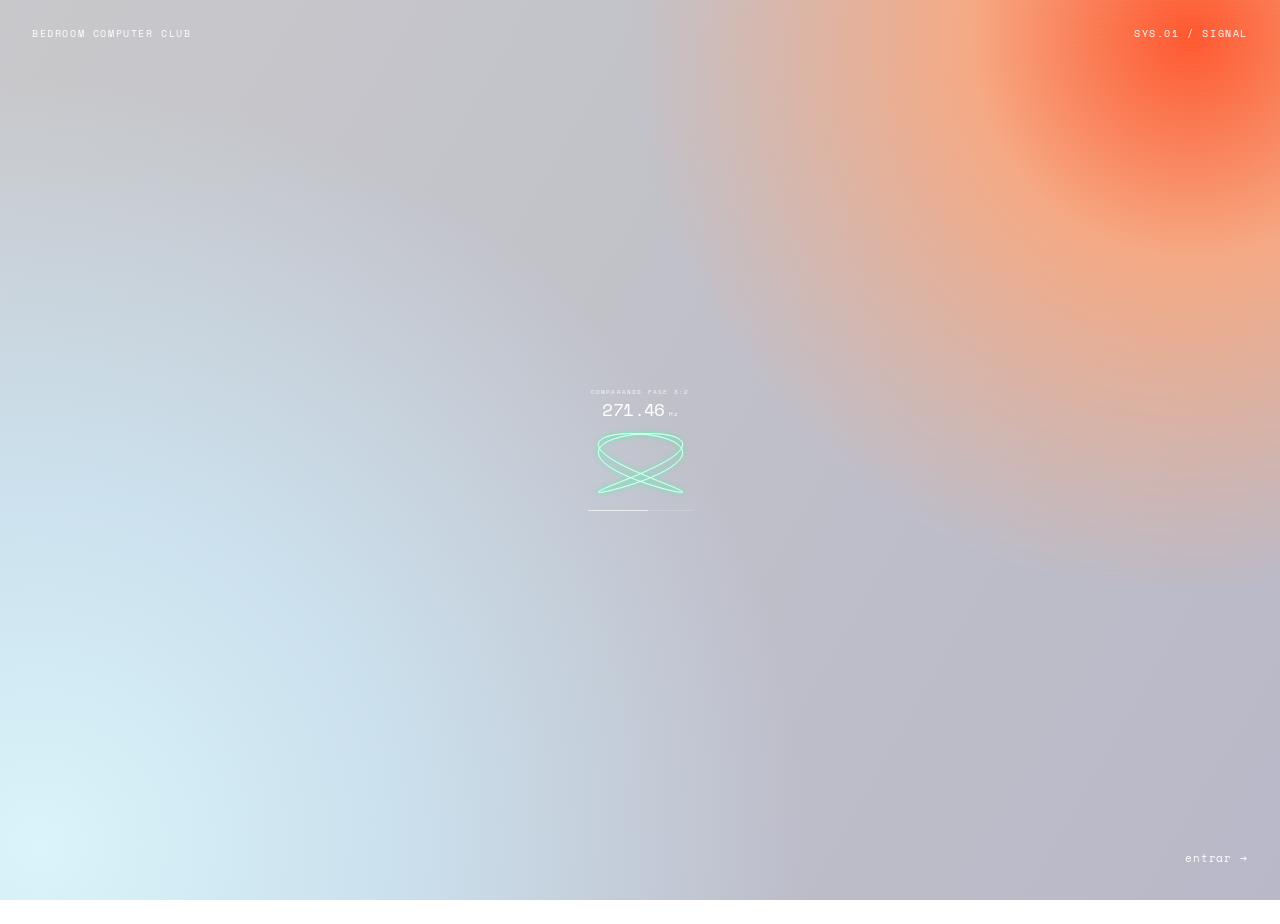
<file: index.html>
<!DOCTYPE html>
<html lang="es">
<head>
  <meta charset="UTF-8">
  <meta name="viewport" content="width=device-width, initial-scale=1, viewport-fit=cover">
  <meta name="theme-color" content="#c8c7cc">
  <title>Simulacroon</title>
  <link rel="preconnect" href="https://fonts.googleapis.com">
  <link rel="preconnect" href="https://fonts.gstatic.com" crossorigin>
  <link href="https://fonts.googleapis.com/css2?family=Space+Mono:wght@400;700&display=swap" rel="stylesheet">
  <link rel="stylesheet" href="style.css">
</head>

<body class="home is-intro">
  <div class="intro" id="intro" aria-label="Inicializando Bedroom Computer Club">
    <div class="intro-corners" aria-hidden="true">
      <span>BEDROOM COMPUTER CLUB</span>
      <span>SYS.01 / SIGNAL</span>
    </div>

    <div class="intro-core">
      <p class="intro-status" id="introStatus">midiendo frecuencias</p>
      <div class="voltage-readout">
        <span id="voltageValue">0.00</span><small> Hz</small>
      </div>
      <svg class="intro-wave" viewBox="0 0 360 260" role="img" aria-label="Curva luminosa de Lissajous en calibración">
        <path id="voltageWave" d="M180 130"></path>
      </svg>
      <div class="intro-progress" aria-hidden="true"><span id="introProgress"></span></div>
    </div>

    <button class="intro-skip" id="introSkip" type="button">entrar →</button>
  </div>

  <main class="site-shell" id="siteContent">
    <nav class="ascii-nav" aria-label="Navegación principal">
      <a href="index.html" class="nav-box" aria-current="page">home</a>
      <a href="game.html" class="nav-box">game</a>
      <a href="video.html" class="nav-box">video</a>
      <a href="elearning.html" class="nav-box">E-learning</a>
      <a href="sound.html" class="nav-box">Sound</a>
      <a href="smlcrn.html" class="logo-link">
        <img src="img/logo.png" alt="smlcrn">
      </a>
    </nav>

    <header class="mobile-signal-header" aria-label="Estado de señal">
      <span>SIGNAL 01</span>
      <span>440 Hz</span>
      <span id="mobileSignalStatus">ONLINE</span>
    </header>

    <div class="desktop-orbit-data" aria-hidden="true">
      SIGNAL 01&nbsp;&nbsp;·&nbsp;&nbsp;440 Hz
    </div>

    <button class="mobile-menu-trigger" id="mobileMenuTrigger" type="button" aria-expanded="false" aria-controls="pagesMenu">
      MENU +
    </button>

    <div class="background-elements" aria-hidden="true">
      <img src="img/lanza1.png" class="bg-float f1" alt="">
      <img src="img/lanza2.png" class="bg-float f2" alt="">
      <img src="img/lanza3.png" class="bg-float f3" alt="">
      <img src="img/lanza4.png" class="bg-float f4" alt="">
      <img src="img/onda.png" class="bg-wave" alt="">
    </div>

    <audio id="sound" src="soni/montefuji.mp3" loop preload="auto"></audio>

    <div class="mobile-touch-indicator" aria-hidden="true">
      <span>scroll / silencio</span>
    </div>

    <div class="panels" aria-live="polite">
      <section class="panel hidden">
        <div class="panel-wrap">
          <img src="img/2.png" alt="Abre la puerta — este podría ser el lugar">
          <div class="text-top">abre la puerta</div>
          <div class="text-bottom">este podría ser el lugar</div>
          <div class="panel-instruction">scroll para abrir · clic para silencio</div>
        </div>
      </section>

      <section class="panel hidden"><div class="panel-wrap"><img src="img/2.png" alt="Imagen 2"><div class="panel-instruction">scroll para abrir · clic para silencio</div></div></section>
      <section class="panel hidden"><div class="panel-wrap"><img src="img/3.png" alt="Imagen 3"><div class="panel-instruction">scroll para abrir · clic para silencio</div></div></section>
      <section class="panel hidden"><div class="panel-wrap"><img src="img/4.png" alt="Imagen 4"><div class="panel-instruction">scroll para abrir · clic para silencio</div></div></section>
      <section class="panel hidden"><div class="panel-wrap"><img src="img/5.png" alt="Imagen 5"><div class="panel-instruction">scroll para abrir · clic para silencio</div></div></section>
      <section class="panel hidden"><div class="panel-wrap"><img src="img/6.png" alt="Imagen 6"><div class="panel-instruction">scroll para abrir · clic para silencio</div></div></section>
      <section class="panel hidden"><div class="panel-wrap"><img src="img/7.png" alt="Imagen 7"><div class="panel-instruction">scroll para abrir · clic para silencio</div></div></section>
      <section class="panel hidden"><div class="panel-wrap"><img src="img/8.png" alt="Imagen 8"><div class="panel-instruction">scroll para abrir · clic para silencio</div></div></section>
      <section class="panel hidden"><div class="panel-wrap"><img src="img/9.png" alt="Imagen 9"><div class="panel-instruction">scroll para abrir · clic para silencio</div></div></section>
      <section class="panel hidden"><div class="panel-wrap"><img src="img/1.png" alt="Imagen 1"><div class="panel-instruction">scroll para abrir · clic para silencio</div></div></section>
    </div>

    <button class="pages-trigger" id="pagesTrigger" type="button" aria-expanded="false" aria-controls="pagesMenu">otras páginas +</button>
    <div class="pages-menu" id="pagesMenu" aria-hidden="true">
      <button class="pages-close" id="pagesClose" type="button" aria-label="Cerrar listado">cerrar ×</button>
      <p>[ DIRECTORIO / BCC ]</p>
      <a href="game.html"><span>01</span> game</a>
      <a href="video.html"><span>02</span> video</a>
      <a href="elearning.html"><span>03</span> E-learning</a>
      <a href="sound.html"><span>04</span> Sound</a>
      <a href="smlcrn.html"><span>05</span> simulacroon</a>
      <a href="mailto:lauraparui@gmail.com"><span>06</span> enviar mensaje</a>
    </div>

    <a href="mailto:lauraparui@gmail.com" class="contact-link">&gt;&gt; enviar mensaje</a>
    <div id="cursor" aria-hidden="true">
      <span id="cursorLabel">scroll para abrir<br>clic para silencio</span>
    </div>
  </main>

  <script src="simu.js"></script>
</body>
</html>
</file>
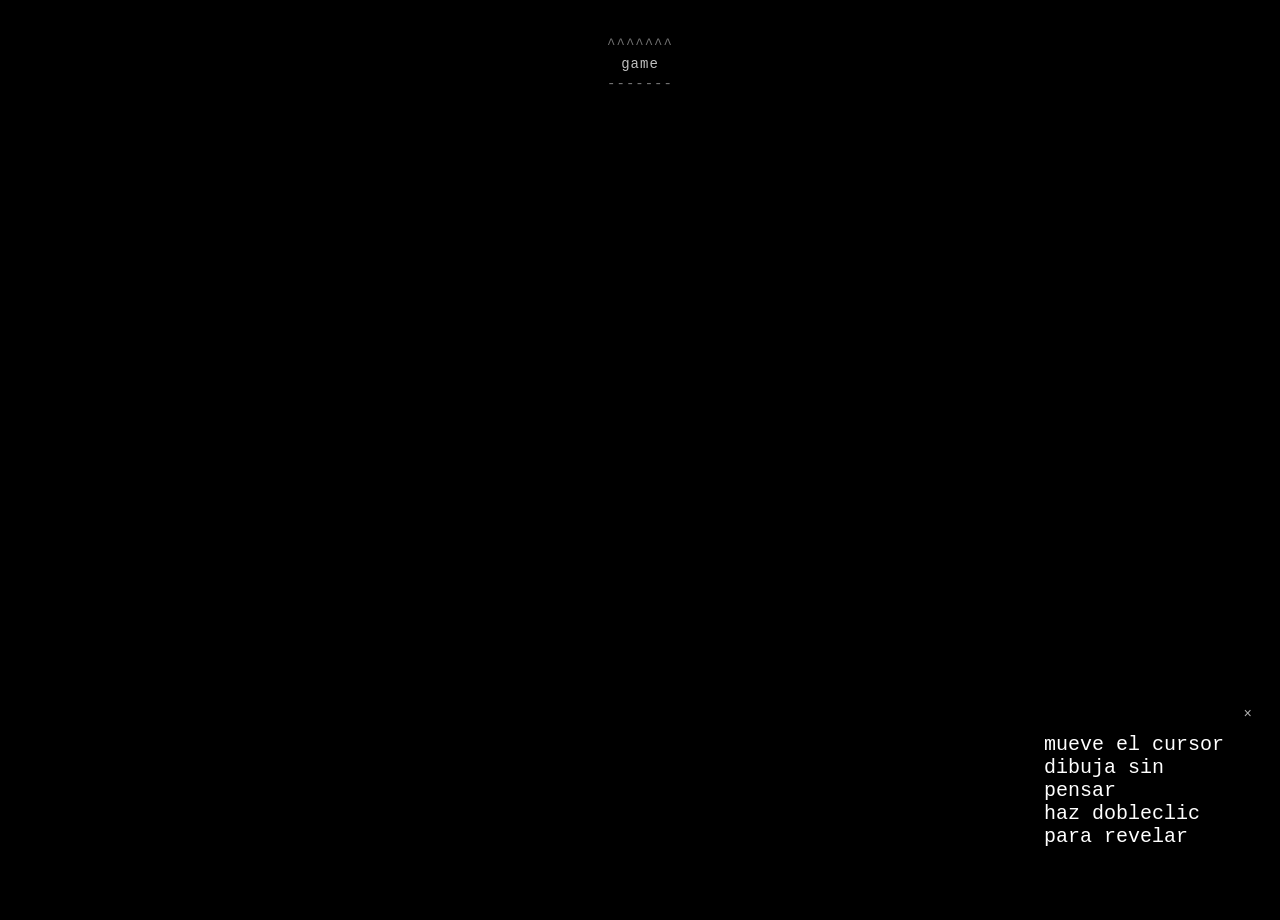
<file: game.html>
<!DOCTYPE html>
<html lang="es">
<head>
<meta charset="UTF-8">
<title>Hyper Draw Reveal</title>
<link rel="stylesheet" href="game.css">
</head>
<body>


<nav class="ascii-nav">
    
    <a href="index.html" class="nav-box">home</a>
    <a href="game.html" class="nav-box">game</a>
    <a href="video.html" class="nav-box">video</a>
    
  </nav>
    
<canvas id="lienzo"></canvas>

<div id="mensaje"></div>


<div id="instrucciones">
    <p>
        mueve el cursor<br>
        dibuja sin pensar<br>
        haz dobleclic para revelar
    </p>
    <span onclick="cerrarInstrucciones()">×</span>
</div>



<script src="game.js"></script>

</body>
</html>
</file>
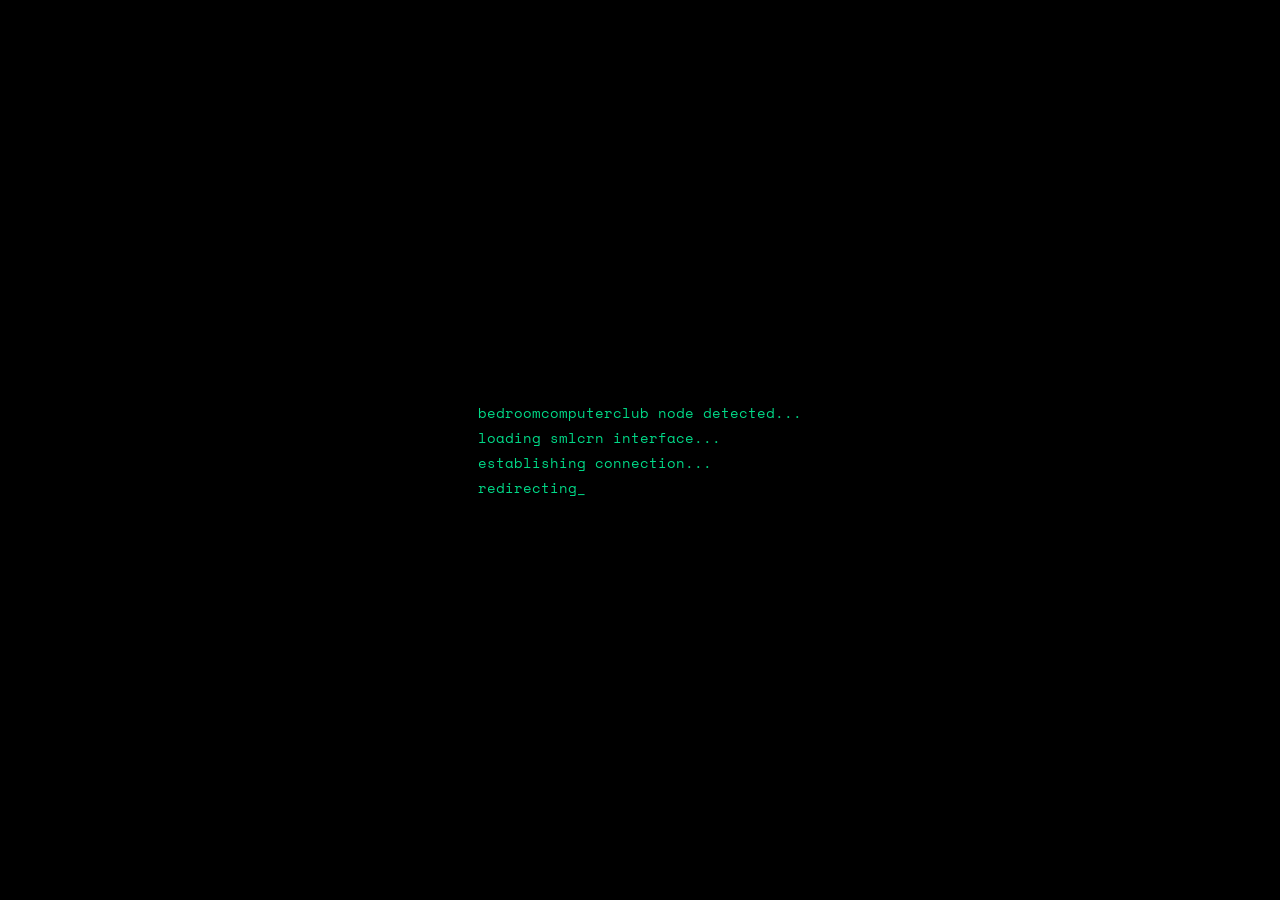
<file: smlcrn.html>
<!DOCTYPE html>
<html lang="es">

<head>
<meta charset="UTF-8">
<title>connecting...</title>

<link href="https://fonts.googleapis.com/css2?family=Space+Mono:wght@400;700&display=swap" rel="stylesheet">

<style>

body{
  margin:0;
  background:black;
  color:#00ff9f;
  font-family:'Space Mono', monospace;
  display:flex;
  align-items:center;
  justify-content:center;
  height:100vh;
  overflow:hidden;
}

.terminal{
  font-size:14px;
  line-height:1.8;
  opacity:0.85;
}

.cursor{
  display:inline-block;
  width:10px;
  animation:blink 1s infinite;
}

@keyframes blink{
  0%{opacity:1;}
  50%{opacity:0;}
  100%{opacity:1;}
}

</style>
</head>

<body>

<div class="terminal">

bedroomcomputerclub node detected...<br>
loading smlcrn interface...<br>
establishing connection...<br>
redirecting<span class="cursor">_</span>

</div>

<script>

setTimeout(function(){

window.location.href = "https://simulacroon.bandcamp.com/album/des-configuraci-n";

}, 3000);

</script>

</body>
</html>
</file>
<file: style.css>
html, body {
  margin: 0;
  height: 100%;

}


.home {
  overflow: hidden;
}


body {
  
  background: #2c1cf9;
  cursor: none;
  font-family: monospace;
}

.background-elements{
  position: fixed;
  top:0;
  left:0;
  width:100%;
  height:100%;
  pointer-events:none;
  z-index:1;
}


.bg-wave{
  position:absolute;
  left:250px;
  top:10%;
  width:570px;
  opacity:0.7;

  animation: wavePulse 5s ease-in-out infinite;
}

@keyframes wavePulse{

  0%{
    transform:scale(0.9);
  }

  50%{
    transform:scale(1.2);
  }

  100%{
    transform:scale(0.9);
  }

}

.bg-float{
  position:absolute;
  left:100px;
  width:500px;
  opacity:0.9;
  
  animation: float 6s ease-in-out infinite;
}

@keyframes float{
  0%{transform:translateY(0);}
  50%{transform:translateY(-12px);}
  100%{transform:translateY(0);}
}


.f1{
  left:120px;
  top:460px;
}

.f2{
  left:260px;
  top:520px;
}

.f3{
  left:180px;
  top:620px;
}

.f4{
  left:320px;
  top:700px;
}



/* PANEL IMÁGENES */
.panel {
  position: absolute;
  inset: 0;
  display: flex;
  justify-content: flex-end;
  align-items: center;
  opacity: 0;
  transition: opacity 0.6s ease;
  padding-right: 160px;
  z-index: 2;
}


.panel img {
  max-width: 700px;
  width: 100%;
  opacity: 0.9;
  
}

.text-top,
.text-bottom{
  z-index:3;
}


.panel.active { 
opacity: 1; 

}


.panel-wrap{
  position:relative;
}

.text-top{
  position:absolute;
  top:-20px;
  left:10px;
  color:white;
  font-family:'Space Mono', monospace;
}

.text-bottom{
  position:absolute;
  bottom:-20px;
  right:10px;
  color:white;
  font-family:'Space Mono', monospace;
}



/* TEXTO */
.home::after {
  content: "clic - scroll para activar · clic para silencio";
  position: fixed;
  bottom: 20px;
  right: 20px;

  font-size: 12px;
  font-family: monospace;
  color: white;

  background: black;
  padding: 6px 10px;
  border-radius: 2px;

  opacity: 0.85;
}


/* CURSOR */
#cursor {
  position: fixed;
  width: 180px;
  height: 180px;
  border-radius: 50%;
  pointer-events: none;

  background: rgba(164, 234, 164, 0.7);
  mix-blend-mode: difference;
  
  left: 50%;
  top: 50%;
  transform: translate(-50%, -50%);
  
  z-index: 9999;
}

.home::after{
  pointer-events:none;
}


.ascii-nav {
  position: fixed;
  top: 30px;
  width: 100%;
  display: flex;
  justify-content: center;   /* 👈 clave */
  gap: 800px;                 /* 👈 controla el espacio */
  z-index: 10;
}

/* caja */
.nav-box {
  position: relative;
  display: inline-block;
  text-align: center;
  font-family: monospace;
  font-size: 14px;
  letter-spacing: 1px;
  color: white;
  text-decoration: none;
  opacity: 0.75;
  padding: 6px 0;
}

/* línea superior */
.nav-box::before {
  content: "^^^^^^^";
  display: block;
  text-align: center;
  margin-bottom: 4px;
  opacity: 0.6;
}

/* línea inferior */
.nav-box::after {
  content: "-------";
  display: block;
  text-align: center;
  margin-top: 4px;
  opacity: 0.6;
}

.nav-box:hover {
  opacity: 1;
}

.nav-box::before,
.nav-box::after {
  width: max-content;
  margin-left: auto;
  margin-right: auto;
}

.nav-line {
  font-family: "Space Mono", monospace;
  font-size: 40px;
  font-weight: 700;

  text-shadow:
    1px 0 0 currentColor,
   -1px 0 0 currentColor;
}

.logo-link {
  position: fixed;
  top: 140px;
  left: 70px;
  z-index: 5;
  opacity: 0.85;
  pointer-events:auto;
}

.logo-link img {
  width: 400px; /* ajusta */
  height: auto;
  display: block;
  
  transition:
  filter .4s ease,
  transform .4s ease;

}

.logo-link:hover img{
  filter:
    invert(1)
    drop-shadow(0 0 12px #63ff7a)
    brightness(1.2);

  transform:scale(1.02);
}

.logo-link:hover {
  opacity: 1;
}


.video-page {
  background: #000;
  color: white;
  margin: 0;
  min-height: 100vh;
}



.video-hero {
  padding: 120px 80px 80px 80px;
}

.video-title {
  font-size: 8vw;          /* escala con pantalla */
  font-weight: 700;
  margin: 0 0 80px 0;
  line-height: 0.9;
}

.video-layout {
  display: flex;
  align-items: flex-start;
  gap: 80px;
}


.video-text {
  width: 250px;
  font-size: 14px;
  line-height: 1.6;
  opacity: 0.7;
  margin-top: 750px; /* 👈 ajusta este valor */
}

.video-bottom {
  position: absolute;
  bottom: 80px;
  right: 80px;

  display: flex;
  align-items: flex-start;
  gap: 60px;
}

/* VIDEO PRINCIPAL */
.video-container video {
  width: 720px;
  max-width: 50vw;
  height: auto;
  display: block;
  margin-top: 300px;
}

/* CARRUSEL VERTICAL */
.video-carousel {
  position: relative;
  height: 500px;
  width: 180px;
  overflow: hidden;
 
 } 

.video-carousel-track {
  display: flex;
  flex-direction: column;
  gap: 20px;

  animation: verticalScroll 20s linear infinite;
}

/* videos pequeños */
.video-carousel video {
  width: 160px;
  cursor: pointer;
  opacity: 0.6;
  transition: opacity 0.3s ease;
}

.video-carousel video:hover {
  opacity: 1;
}

/* animación */
@keyframes verticalScroll {
  0%   { transform: translateY(0); }
  100% { transform: translateY(-50%); }
}



.video-360-section {
  margin-top: 120px; /* porque tu layout es absolute */
  display: flex;
  justify-content: center;
  padding-bottom: 200px;
}

.video-frame{
  width:900px;
  height:500px;
  background:black;
  overflow:hidden;
  position:relative;
}

/* VIDEO */
.video-frame video{
  width:100%;
  height:100%;
  object-fit:cover;
  display:block;
  mix-blend-mode: screen;
}

.video-360-layout {
  display: flex;
  align-items: center;
  justify-content: center;
  gap: 30px;
}

.side-text {
  width: 180px;
  font-size: 12px;
  line-height: 1.6;
  opacity: 0.6;
}




.ascii-divider {
  margin: 260px 0 80px 0;
  text-align: center;
  font-family: monospace;
  color: white;
  opacity: 0.6;
}

.divider-line-1 {
  font-size: 16px;
  letter-spacing: 2px;
  margin-bottom: 10px;
}

.divider-line-2 {
  font-size: 14px;
  letter-spacing: 6px;
  line-height: 1.8;
}

#viewer360,
#viewer360b {
  width: 900px;
  height: 500px;
  background: black;

}



/* ===== VIDEOS CIRCULARES ===== */

.circle-video-row{
  display:flex;
  justify-content:center;
  align-items:center;
  gap:120px;

  margin:200px 0;
}

/* videos */
.circle-video{
  width:260px;
  height:260px;

  object-fit:cover;
  border-radius:50%;

  opacity:0;
  transform:scale(0.7);

  transition:
    opacity 1s ease,
    transform 1s ease;
}

/* aparece */
.circle-video.visible{
  opacity:1;
  transform:scale(1);
}

/* CONTENEDOR */
.video-circles{
  display:flex;
  justify-content:center;
  gap:80px;
  margin:200px 0;
}

/* CÍRCULO */
.circle-video{
  width:260px;
  height:260px;
  border-radius:50%;
  overflow:hidden;   /* 👈 corta el video */
  position:relative;
}

/* VIDEO */
.circle-video video{
  width:100%;
  height:100%;
  object-fit:cover; /* llena el círculo */
}

/* FEUDALISMO */

.feudalismo-section{
  width:100%;
  min-height:100vh;

  display:grid;
  grid-template-columns: 1.3fr 1fr 0.8fr;

  align-items:center;
  column-gap:80px;

  max-width:1400px;
  margin:0 auto;
  padding:120px 80px;
}


/* VIDEO IZQUIERDA */

.feudalismo-video-left{
  justify-self:start;
  width:100%;
  max-width:420px;
  display:block;
  aspect-ratio: 16 / 9;   /* ← CLAVE */
  object-fit: cover;

  
}

.feudalismo-video-left video{
  display:block;
  width:100%;
  height:auto;
  object-fit:cover;
}


/* TEXTO CENTRO */

.feudalismo-text{
  color:#63ff7a;
  font-family:monospace;
  text-align:left;
  hyphens:auto;

  justify-self:start;
  margin-left:40px;

  max-width:215px;
}


.fdlsm{
  font-size:72px;
  margin:0;
  letter-spacing:4px;
}

.dgtl{
  font-size:80px;
  margin:10px 0 20px;
}

.tags{
  display:flex;
  gap:40px;
  font-size:14px;
  margin:10px 0;
}

.feudalismo-text p{
  color:white;
  line-height:1.5;
  font-size:14px;
  
  text-align:justify;
  text-justify:inter-word;
}


/* VIDEO DERECHA */

.feudalismo-video{
  justify-self:end;
}

.feudalismo-video video{
  width:320px;
  height:auto;
  object-fit:cover;
}


/* MKNK SECTION */

.mknk{
  position:relative;
  width:100%;
  height:100vh;

  display:flex;
  align-items:center;
  justify-content:center;

  overflow:hidden;
}

.mknk-bg{
  position:absolute;
  inset:0;

  width:100%;
  height:90%;

  object-fit:cover;
  z-index:0;
}

.mknk-button{
  position:relative;
  z-index:2;
  transform: translateX(170px); /* mueve hacia la derecha */

  display:block;
}

.mknk-button img{
  width:620px;
  height:auto;
  

  cursor:pointer;
  transition:transform .3s ease, filter .3s ease;
}


.mknk-button img:hover{
  transform:scale(1.05);
  filter:brightness(1.2);
}

.mknk::after{
  content:"";
  position:absolute;
  inset:0;
  background:rgba(0,0,0,0.2);
  z-index:1;
}

/* CAMBIO DE PNG AL HOVER */
.mknk-button:hover img{
  content:url("img/boton-mknk.png");
  transform:scale(1.05);
}

/* =========================
   FINAL SECTION
========================= */

.final-section{
  min-height:80vh;
  display:flex;
  flex-direction:column;
  justify-content:flex-end;
  align-items:center;
  gap:40px;

  text-align:center;
  padding:120px 0;
  
}


/* GRID VIDEOS */

.final-videos{
  display:grid;
  grid-template-columns:repeat(3, 140px);
  gap:20px;
  justify-content:center;
  margin:0 auto 40px auto;
}



.final-videos video{
  width:140px;
  height:140px;
  object-fit:cover;
  filter:grayscale(100%);
  transition:transform .4s ease, filter .4s ease;
  
}


.final-videos video:hover{
  transform:scale(1.08);
  filter:grayscale(0%);
}

/* TEXTO FINAL */

.copyright{
  font-family:monospace;
  font-size:12px;
  color:#aaa;
  letter-spacing:2px;

  width:max-content;
  margin:0 auto;

}

/* enlace */
.vimeo-link{
  color:#aaa;
  text-decoration:none;
  transition:color .3s ease, letter-spacing .3s ease;
}

/* interacción */
.vimeo-link:hover{
  color:#63ff7a;
  letter-spacing:4px;
}

.vimeo-link::before{
  content:"[ ";
}

.vimeo-link::after{
  content:" ]";
}


.contact-link{
  position:fixed;
  bottom:20px;
  left:20px;

  font-size:12px;
  font-family:monospace;
  color:white;
  text-decoration:none;

  background:black;
  padding:6px 10px;
  border-radius:2px;

  opacity:0.85;
  z-index:20;

  transition:
    letter-spacing .3s ease,
    background .3s ease,
    color .3s ease;
}

.contact-link:hover{
  letter-spacing:2px;
  background:white;
  color:black;
}

/* ==================================================
   KINKYCUIR // FLOATING ASCII PLAYER
================================================== */

.kinky-player {

  position: fixed;

  left: 25px;
  bottom: 25px;

  width: 285px;

  padding: 12px 14px;

  box-sizing: border-box;

  background: rgba(0, 0, 0, 0.94);

  color: white;

  border: 1px solid rgba(255,255,255,.7);

  font-family: monospace;

  z-index: 9998;

  box-shadow:
    0 0 12px rgba(99,255,122,.08);

  transition:
    border-color .3s ease,
    box-shadow .3s ease,
    opacity .3s ease;

}


/* =========================
   PARTE SUPERIOR
========================= */

.kinky-player-top {

  display: flex;

  justify-content: space-between;

  align-items: center;

  font-size: 10px;

  letter-spacing: 1px;

  color: #63ff7a;

}


#kinkyIndicator {

  font-size: 13px;

}


/* =========================
   LÍNEAS ASCII
========================= */

.kinky-player-line {

  margin: 6px 0;

  color: #63ff7a;

  opacity: .55;

  font-size: 9px;

  letter-spacing: 1px;

  overflow: hidden;

  white-space: nowrap;

}


.bottom-line {

  margin-top: 8px;

  margin-bottom: 0;

}


/* =========================
   NOMBRE
========================= */

.kinky-player-name {

  font-size: 16px;

  letter-spacing: 3px;

  margin-top: 9px;

}


.kinky-player-transmission {

  margin-top: 6px;

  color: #63ff7a;

  font-size: 9px;

  letter-spacing: 2px;

}


/* =========================
   TÍTULO
========================= */

.kinky-player-title {

  margin-top: 5px;

  font-size: 12px;

  line-height: 1.3;

  min-height: 30px;

}


/* =========================
   SIGNAL
========================= */

.kinky-player-signal {

  margin-top: 7px;

  color: #63ff7a;

  font-size: 10px;

  letter-spacing: -1px;

}


/* =========================
   CONTROLES
========================= */

.kinky-player-controls {

  display: flex;

  align-items: center;

  gap: 6px;

  margin-top: 10px;

}


.kinky-player-button {

  background: transparent;

  color: white;

  border: 1px solid rgba(255,255,255,.7);

  font-family: monospace;

  font-size: 9px;

  padding: 5px 9px;

  cursor: pointer;

  min-width: 30px;

  transition:
    background .2s ease,
    color .2s ease,
    border-color .2s ease;

}


.kinky-player-button:hover {

  background: #63ff7a;

  color: black;

  border-color: #63ff7a;

}


.kinky-play {

  color: #63ff7a;

  border-color: #63ff7a;

  min-width: 52px;

}


/* =========================
   PROGRESO
========================= */

.kinky-player-progress {

  display: flex;

  align-items: center;

  gap: 7px;

  margin-top: 10px;

  font-size: 8px;

  opacity: .7;

}


.kinky-progress-container {

  flex: 1;

  height: 3px;

  background: rgba(255,255,255,.25);

  cursor: pointer;

  position: relative;

}


.kinky-progress {

  position: absolute;

  left: 0;

  top: 0;

  width: 0%;

  height: 100%;

  background: #63ff7a;

}


#kinkyCurrent,
#kinkyDuration {

  min-width: 31px;

}


/* =========================
   STATUS
========================= */

.kinky-player-status {

  display: flex;

  justify-content: space-between;

  margin-top: 8px;

  font-size: 8px;

  letter-spacing: 1px;

  opacity: .5;

}


#kinkyStatus {

  color: #63ff7a;

}


/* =========================
   ACTIVO
========================= */

.kinky-player.playing {

  border-color: #63ff7a;

  box-shadow:
    0 0 18px rgba(99,255,122,.18);

}


.kinky-player.playing
#kinkyIndicator {

  animation:
    kinkyBlink .7s steps(2) infinite;

}


@keyframes kinkyBlink {

  0% {
    opacity: .2;
  }

  100% {
    opacity: 1;
  }

}


/* =========================
   RESPONSIVE
========================= */

@media (max-width: 700px) {

  .kinky-player {

    left: 12px;

    bottom: 12px;

    width: 265px;

    padding: 10px 12px;

  }

}

/* ==================================================
   CORRECCIÓN FINAL WEB — INTRO + LOGO SMLCRN
   Debe permanecer al final del archivo.
================================================== */

@media (min-width: 1025px) {

  .home .intro-core {
    width: 220px;
    transform: scale(1);
  }

  .home .intro-status {
    margin: 0 0 5px;
    font-size: 6px;
    line-height: 1;
    letter-spacing: .2em;
  }

  .home .voltage-readout {
    font-size: 18px;
    line-height: 1;
    letter-spacing: -.03em;
  }

  .home .voltage-readout small {
    font-size: 6px;
    letter-spacing: .05em;
  }

  .home .intro-wave {
    width: 115px;
    height: 84px;
    margin: 3px auto 5px;
  }

  .home .intro-wave path {
    stroke-width: .55;
    filter:
      drop-shadow(0 0 1px #fff)
      drop-shadow(0 0 3px #69ffbd)
      drop-shadow(0 0 7px rgba(38, 255, 160, .72));
  }

  .home .intro-progress {
    width: 105px;
    margin: 0 auto;
  }

  /* Centro exacto de la onda circular ubicada a la izquierda */
  .home .ascii-nav .logo-link {
    position: fixed;
    top: 39%;
    left: 28%;
    right: auto;
    bottom: auto;
    margin: 0;
    transform: translate(-50%, -50%);
    z-index: 12;
  }

  .home .ascii-nav .logo-link img {
    display: block;
    width: 135px;
    max-width: none;
    height: auto;
  }

  .home .ascii-nav .logo-link:hover img {
    transform: scale(1.04);
  }
}

/* ==================================================
   PROPUESTA 02 — EXPERIENCIA MÓVIL
================================================== */

.mobile-signal-header,
.mobile-menu-trigger,
.mobile-touch-indicator,
.desktop-orbit-data {
  display: none;
}

@media (max-width: 700px) {
  body.home {
    min-height: 100svh;
    overflow: hidden;
  }

  .home .site-shell {
    position: relative;
    height: 100svh;
    overflow: hidden;
  }

  /* Logo superior izquierdo */
  .home .ascii-nav .logo-link {
    position: fixed;
    top: max(25px, env(safe-area-inset-top));
    left: 22px;
    right: auto;
    bottom: auto;
    transform: none;
    z-index: 45;
  }

  .home .ascii-nav .logo-link img {
    width: 86px;
    height: auto;
    opacity: .82;
  }

  /* Menú terminal superior */
  .mobile-menu-trigger {
    position: fixed;
    top: max(27px, env(safe-area-inset-top));
    right: 18px;
    z-index: 46;
    display: block;
    border: 0;
    border-radius: 0;
    padding: 9px 11px;
    color: #fff;
    background: #050505;
    font: 9px/1 "Space Mono", monospace;
    letter-spacing: .03em;
  }

  /* Cabecera de instrumento */
  .mobile-signal-header {
    position: fixed;
    top: max(92px, calc(env(safe-area-inset-top) + 68px));
    left: 18px;
    right: 18px;
    z-index: 35;
    display: flex;
    justify-content: space-between;
    box-sizing: border-box;
    padding: 9px 5px;
    border-top: 1px solid rgba(255,255,255,.55);
    border-bottom: 1px solid rgba(255,255,255,.38);
    color: rgba(255,255,255,.88);
    font: 8px/1 "Space Mono", monospace;
    letter-spacing: .04em;
  }

  /* La navegación principal baja y se vuelve una retícula */
  .home .ascii-nav {
    position: fixed;
    top: auto;
    left: 18px;
    right: 18px;
    bottom: calc(max(62px, env(safe-area-inset-bottom) + 52px));
    z-index: 38;
    display: grid;
    grid-template-columns: repeat(5, 1fr);
    width: auto;
    padding: 0;
    gap: 0;
    border-top: 1px solid rgba(255,255,255,.48);
    border-bottom: 1px solid rgba(255,255,255,.42);
  }

  .home .nav-box {
    display: flex;
    align-items: center;
    justify-content: center;
    box-sizing: border-box;
    min-width: 0;
    height: 38px;
    padding: 0 2px;
    border-right: 1px solid rgba(255,255,255,.3);
    font-size: 6px;
    letter-spacing: 0;
    white-space: nowrap;
  }

  .home .nav-box:last-of-type {
    border-right: 0;
  }

  .home .nav-box::before,
  .home .nav-box::after {
    display: none;
  }

  /* Portal central */
  .home .panel {
    justify-content: flex-start;
    align-items: center;
    box-sizing: border-box;
    padding: 128px 0 122px 29%;
  }

  .home .panel-wrap {
    position: relative;
    width: 79vw;
    max-width: none;
    height: min(58svh, 520px);
    border: 1px solid rgba(166,255,191,.7);
  }

  .home .panel-wrap::before,
  .home .panel-wrap::after {
    position: absolute;
    z-index: 7;
    color: rgba(255,255,255,.9);
    font: 16px/1 "Space Mono", monospace;
  }

  .home .panel-wrap::before {
    content: "+";
    top: -9px;
    left: -7px;
  }

  .home .panel-wrap::after {
    content: "+";
    left: -7px;
    bottom: -9px;
  }

  .home .panel img {
    width: 100%;
    height: 100%;
    max-height: none;
    object-fit: cover;
    object-position: center;
    opacity: .88;
  }

  .home .text-top {
    top: auto;
    left: -22px;
    bottom: 8px;
    font-size: 7px;
    letter-spacing: .04em;
    writing-mode: vertical-rl;
    transform: rotate(180deg);
  }

  .home .text-bottom {
    right: auto;
    left: 8px;
    bottom: -17px;
    font-size: 7px;
    white-space: nowrap;
  }

  .home .panel-instruction {
    display: none;
  }

  /* Indicador táctil, parcialmente fuera del portal */
  .mobile-touch-indicator {
    position: fixed;
    top: 48%;
    right: -36px;
    z-index: 42;
    display: flex;
    align-items: center;
    justify-content: center;
    width: 116px;
    height: 116px;
    border-radius: 50%;
    color: rgba(20,60,28,.56);
    background: rgba(158,242,148,.88);
    box-shadow: 0 0 28px rgba(135,255,174,.26);
    font: 6px/1.3 "Space Mono", monospace;
    text-align: center;
    pointer-events: none;
  }

  /* Cuatro sondas a la izquierda */
  .home .background-elements {
    z-index: 3;
    opacity: 1;
  }

  .home .bg-wave {
    display: none;
  }

  .home .bg-float {
    left: 3vw;
    width: 92px;
    opacity: .9;
    mix-blend-mode: screen;
    transform: rotate(90deg);
    animation: mobileProbe 5s ease-in-out infinite;
    filter:
      brightness(1.45)
      saturate(1.35)
      drop-shadow(0 0 5px rgba(104,236,255,.65));
  }

  .home .f1 { top: 27%; }
  .home .f2 { top: 40%; animation-delay: -.8s; }
  .home .f3 { top: 54%; animation-delay: -1.6s; }
  .home .f4 { top: 68%; animation-delay: -2.4s; }

  @keyframes mobileProbe {
    0%, 100% { transform: rotate(90deg) translateY(0); opacity: .58; }
    50% { transform: rotate(90deg) translateY(-7px); opacity: 1; }
  }

  /* Botones inferiores */
  .home .contact-link,
  .home .pages-trigger {
    bottom: max(13px, env(safe-area-inset-bottom));
    z-index: 44;
    padding: 7px 8px;
    font-size: 6px;
    border-radius: 0;
  }

  .home .contact-link {
    left: 18px;
  }

  .home .pages-trigger {
    right: 18px;
  }

  /* Directorio móvil */
  .home .pages-menu {
    padding: 70px 24px 34px;
  }

  .home .pages-menu a {
    font-size: clamp(22px, 8vw, 38px);
  }
}

/* ==================================================
   AJUSTES WEB — SEPTIEMBRE 2026
================================================== */

@media (min-width: 1025px) {

  /* Intro compacta y curva de Lissajous neón */
  .intro-core {
    width: 360px;
  }

  .intro-status {
    margin-bottom: 4px;
    color: #fff;
    font-size: 8px;
    font-weight: 400;
    letter-spacing: .22em;
    opacity: .88;
  }

  .voltage-readout {
    color: #fff;
    font-size: 11px;
    line-height: 1;
    letter-spacing: .08em;
  }

  .voltage-readout small {
    font-size: 8px;
  }

  .intro-wave {
    width: 300px;
    height: 216px;
    margin: 8px auto 7px;
  }

  .intro-wave path {
    stroke: #aaffd3;
    stroke-width: 1.35;
    filter:
      drop-shadow(0 0 2px #fff)
      drop-shadow(0 0 5px #69ffbd)
      drop-shadow(0 0 12px #26ffa0)
      drop-shadow(0 0 24px rgba(38, 255, 160, .9));
  }

  .intro-progress {
    width: 180px;
    margin: 0 auto;
    opacity: .65;
  }

  /* Cinco enlaces distribuidos sin afectar el logo central */
  .home .ascii-nav {
    justify-content: center;
    gap: clamp(32px, 5vw, 86px);
  }

  /* SMLCRN exactamente en el centro de la pantalla */
  .home .logo-link {
    top: 50%;
    left: 50%;
    transform: translate(-50%, -50%);
    z-index: 7;
  }

  .home .logo-link img {
    width: 180px;
  }

  .home .logo-link:hover img {
    transform: scale(1.035);
  }

  /* Cursor verde estable: no cambia de color sobre el fondo */
  .home #cursor {
    display: flex;
    align-items: center;
    justify-content: center;
    box-sizing: border-box;
    width: 180px;
    height: 180px;
    padding: 24px;
    color: #08110a;
    background: rgba(164, 234, 164, .82);
    mix-blend-mode: normal;
    box-shadow:
      0 0 20px rgba(164, 234, 164, .22),
      inset 0 0 22px rgba(255, 255, 255, .12);
  }

  #cursorLabel {
    font: 8px/1.45 "Space Mono", monospace;
    letter-spacing: .06em;
    text-align: center;
    text-transform: lowercase;
    opacity: 0;
    transform: scale(.82);
    transition: opacity .2s ease, transform .25s ease;
  }

  .home #cursor.over-panel #cursorLabel {
    opacity: .86;
    transform: scale(1);
  }

  /* La obra entra en negativo; el cursor permanece verde */
  .home .panel-wrap img {
    transition: filter .32s ease, opacity .32s ease;
  }

  .home .panel-wrap:hover img {
    filter: invert(1);
    opacity: 1;
  }

  /* El indicador ya no aparece como caja encima de la imagen */
  .home .panel-instruction {
    display: none;
  }

  /* Lanzas con halo y color luminoso en degradé */
  .home .bg-float {
    opacity: 1;
    mix-blend-mode: screen;
    filter:
      brightness(1.38)
      contrast(1.08)
      saturate(1.35)
      drop-shadow(0 0 6px rgba(255, 255, 255, .45))
      drop-shadow(0 0 18px rgba(159, 206, 221, .72))
      drop-shadow(0 0 34px rgba(255, 126, 91, .34));
  }

  .home .f1,
  .home .f3 {
    filter:
      brightness(1.45)
      saturate(1.5)
      drop-shadow(0 0 8px rgba(190, 255, 219, .58))
      drop-shadow(0 0 26px rgba(83, 255, 178, .46));
  }

  .home .f2,
  .home .f4 {
    filter:
      brightness(1.42)
      saturate(1.45)
      drop-shadow(0 0 8px rgba(255, 226, 198, .62))
      drop-shadow(0 0 27px rgba(255, 104, 70, .42));
  }
}

/* ==================================================
   HOME 2026 — INTRO, DEGRADÉ Y DISEÑO ADAPTABLE
   Estas reglas cierran el archivo para prevalecer
   sobre la versión de escritorio original.
================================================== */

body.home {
  min-height: 100svh;
  color: #fff;
  background:
    radial-gradient(circle at 93% 4%, rgba(255, 86, 43, .98) 0, rgba(255, 160, 112, .78) 13%, rgba(255, 185, 145, 0) 35%),
    radial-gradient(circle at 4% 92%, rgba(211, 241, 250, .98) 0, rgba(198, 224, 241, .72) 23%, rgba(198, 224, 241, 0) 48%),
    radial-gradient(circle at 58% 66%, rgba(183, 181, 202, .72) 0, rgba(183, 181, 202, 0) 55%),
    linear-gradient(118deg, #c8c8cb 0%, #c7c4cb 46%, #b9b8c6 100%);
  background-attachment: fixed;
  overscroll-behavior: none;
}

.home::after { display: none; }

.site-shell {
  min-height: 100svh;
  opacity: 1;
  transition: opacity .8s ease, filter .8s ease, transform .8s cubic-bezier(.22,.8,.2,1);
}

.is-intro .site-shell {
  opacity: 0;
  filter: blur(12px);
  transform: scale(1.025);
  pointer-events: none;
}

/* Intro de inicialización */
.intro {
  position: fixed;
  inset: 0;
  z-index: 20000;
  display: grid;
  place-items: center;
  overflow: hidden;
  color: #fff;
  background:
    radial-gradient(circle at 93% 4%, #ff582f 0, rgba(255, 166, 120, .86) 15%, transparent 38%),
    radial-gradient(circle at 3% 94%, #d9f4fa 0, rgba(205, 232, 246, .8) 24%, transparent 51%),
    linear-gradient(120deg, #c8c8cb, #b8b8c8);
  transition: opacity .75s ease, visibility .75s ease;
}

.intro[aria-hidden="true"] {
  opacity: 0;
  visibility: hidden;
  pointer-events: none;
}

.intro::before {
  content: "";
  position: absolute;
  inset: 0;
  opacity: .2;
  pointer-events: none;
  background-image: repeating-linear-gradient(0deg, transparent 0 3px, rgba(255,255,255,.16) 4px);
}

.intro-corners {
  position: absolute;
  inset: 28px 32px auto;
  display: flex;
  justify-content: space-between;
  font: 10px/1.2 "Space Mono", monospace;
  letter-spacing: .16em;
  text-transform: uppercase;
}

.intro-core {
  width: min(620px, 78vw);
  text-align: center;
}

.intro-status {
  margin: 0 0 12px;
  font: 10px/1.2 "Space Mono", monospace;
  letter-spacing: .18em;
  text-transform: uppercase;
}

.voltage-readout {
  font: 400 clamp(48px, 8vw, 116px)/.9 "Space Mono", monospace;
  letter-spacing: -.08em;
  font-variant-numeric: tabular-nums;
}

.voltage-readout small {
  font-size: .18em;
  letter-spacing: .06em;
}

.intro-wave {
  display: block;
  width: 100%;
  height: auto;
  margin: 14px 0 4px;
  overflow: visible;
}

.intro-wave path {
  fill: none;
  stroke: currentColor;
  stroke-width: 1.2;
  vector-effect: non-scaling-stroke;
}

.intro-progress {
  height: 1px;
  background: rgba(255,255,255,.28);
}

.intro-progress span {
  display: block;
  width: 0;
  height: 100%;
  background: #fff;
}

.intro-skip {
  position: absolute;
  right: 32px;
  bottom: 28px;
  border: 0;
  padding: 8px 0;
  color: #fff;
  background: transparent;
  font: 11px/1 "Space Mono", monospace;
  letter-spacing: .08em;
  cursor: pointer;
}

/* Navegación sin distancias fijas */
.home .ascii-nav {
  box-sizing: border-box;
  top: max(18px, env(safe-area-inset-top));
  left: 0;
  width: 100%;
  padding: 0 clamp(18px, 6vw, 92px);
  justify-content: space-between;
  gap: clamp(18px, 7vw, 120px);
}

.home .logo-link {
  top: clamp(92px, 15vh, 140px);
  left: clamp(22px, 5vw, 70px);
}

.home .logo-link img { width: clamp(210px, 28vw, 400px); }

/* Paneles y mensaje al pasar sobre la imagen */
.home .panel {
  box-sizing: border-box;
  padding: clamp(95px, 12vh, 150px) clamp(28px, 9vw, 160px) 64px clamp(240px, 37vw, 570px);
}

.home .panel-wrap {
  width: min(700px, 100%);
}

.home .panel img {
  display: block;
  max-width: none;
  max-height: 68vh;
  object-fit: contain;
}

.panel-instruction {
  position: absolute;
  left: 50%;
  top: 50%;
  z-index: 6;
  width: max-content;
  max-width: 88%;
  padding: 8px 11px;
  color: #fff;
  background: rgba(0,0,0,.84);
  font: 10px/1.25 "Space Mono", monospace;
  letter-spacing: .04em;
  text-align: center;
  opacity: 0;
  transform: translate(-50%, -42%);
  transition: opacity .25s ease, transform .25s ease;
  pointer-events: none;
}

.panel-wrap:hover .panel-instruction,
.panel-wrap:focus-within .panel-instruction {
  opacity: 1;
  transform: translate(-50%, -50%);
}

/* Directorio que sustituye el antiguo “clic - scroll” */
.pages-trigger {
  position: fixed;
  right: max(20px, env(safe-area-inset-right));
  bottom: max(20px, env(safe-area-inset-bottom));
  z-index: 30;
  border: 0;
  border-radius: 2px;
  padding: 7px 10px;
  color: #fff;
  background: #000;
  font: 11px/1.2 "Space Mono", monospace;
  cursor: pointer;
}

.pages-menu {
  position: fixed;
  inset: 0;
  z-index: 9000;
  box-sizing: border-box;
  display: flex;
  flex-direction: column;
  justify-content: center;
  padding: clamp(28px, 8vw, 120px);
  color: #fff;
  background: rgba(8, 8, 12, .96);
  opacity: 0;
  visibility: hidden;
  transform: translateY(12px);
  transition: opacity .35s ease, visibility .35s ease, transform .35s ease;
}

.pages-menu.is-open {
  opacity: 1;
  visibility: visible;
  transform: translateY(0);
}

.pages-menu p {
  margin: 0 0 clamp(25px, 5vh, 55px);
  font: 10px/1 "Space Mono", monospace;
  letter-spacing: .16em;
  opacity: .56;
}

.pages-menu a {
  display: flex;
  align-items: baseline;
  gap: clamp(18px, 4vw, 60px);
  padding: 12px 0;
  color: inherit;
  font: clamp(29px, 7vw, 92px)/.95 "Space Mono", monospace;
  letter-spacing: -.06em;
  text-decoration: none;
  transition: color .2s ease, padding-left .2s ease;
}

.pages-menu a span {
  width: 2em;
  font-size: 10px;
  letter-spacing: 0;
  opacity: .5;
}

.pages-menu a:hover { color: #9FCEDD; padding-left: 12px; }

.pages-close {
  position: absolute;
  top: max(24px, env(safe-area-inset-top));
  right: max(24px, env(safe-area-inset-right));
  border: 0;
  color: inherit;
  background: none;
  font: 11px/1 "Space Mono", monospace;
  cursor: pointer;
}

@media (max-width: 1024px) {
  .home .panel {
    justify-content: center;
    padding: 150px clamp(28px, 8vw, 80px) 78px;
  }

  .home .panel-wrap { width: min(680px, 78vw); }
  .home .panel img { max-height: 58vh; }
  .bg-wave { left: 5vw; width: min(52vw, 520px); }
  .bg-float { width: min(45vw, 430px); }
}

@media (max-width: 700px) {
  body.home { cursor: auto; }
  .home #cursor { display: none; }

  .intro-corners { inset: 18px 18px auto; font-size: 8px; }
  .intro-corners span:last-child { display: none; }
  .intro-core { width: 86vw; }
  .intro-skip { right: 18px; bottom: max(18px, env(safe-area-inset-bottom)); }

  .home .ascii-nav {
    top: max(10px, env(safe-area-inset-top));
    padding: 0 14px;
    gap: 18px;
  }

  .home .nav-box { font-size: 10px; }
  .home .nav-box::before { margin-bottom: 2px; }
  .home .nav-box::after { margin-top: 2px; }

  .home .logo-link {
    top: 74px;
    left: 50%;
    transform: translateX(-50%);
  }

  .home .logo-link img { width: min(66vw, 250px); }

  .home .panel {
    align-items: center;
    padding: 150px 18px 92px;
  }

  .home .panel-wrap { width: min(92vw, 520px); }
  .home .panel img { max-height: 52vh; }
  .home .text-top { top: -17px; font-size: 10px; }
  .home .text-bottom { bottom: -17px; font-size: 10px; }

  .home .panel.active .panel-instruction {
    top: auto;
    bottom: 10px;
    opacity: .82;
    transform: translate(-50%, 0);
  }

  .background-elements { opacity: .62; }
  .bg-wave { left: -16vw; top: 26%; width: 92vw; }
  .bg-float { left: -8vw; width: 72vw; }
  .f1 { top: 65%; }
  .f2 { top: 72%; left: 16vw; }
  .f3 { top: 78%; left: -2vw; }
  .f4 { top: 84%; left: 22vw; }

  .contact-link {
    left: max(12px, env(safe-area-inset-left));
    bottom: max(12px, env(safe-area-inset-bottom));
    font-size: 9px;
  }

  .pages-trigger {
    right: max(12px, env(safe-area-inset-right));
    bottom: max(12px, env(safe-area-inset-bottom));
    font-size: 9px;
  }

  .pages-menu { padding: 64px 24px 34px; }
  .pages-menu a { font-size: clamp(24px, 9vw, 46px); padding: 10px 0; }
}

@media (hover: none), (pointer: coarse) {
  body { cursor: auto; }
  #cursor { display: none; }
  .panel-instruction { opacity: .76; }
}

@media (prefers-reduced-motion: reduce) {
  *, *::before, *::after {
    animation-duration: .01ms !important;
    animation-iteration-count: 1 !important;
    scroll-behavior: auto !important;
  }
}


/* ==================================================
   FRAGMENTO
   SPATIAL VIDEO MEMORY
================================================== */

.fragmento-section {

  position: relative;

  width: 100%;
  min-height: 100vh;

  margin: 180px 0 120px 0;

  display: flex;
  flex-direction: column;

  justify-content: center;
  align-items: center;

  overflow: hidden;

  background: #000;

}


/* ==================================================
   HEADER
================================================== */

.fragmento-header {

  width: 90%;

  display: flex;

  justify-content: space-between;

  align-items: center;

  margin-bottom: 35px;

  font-family: monospace;

  font-size: 11px;

  letter-spacing: 2px;

  color: white;

  position: relative;

  z-index: 50;

}


.fragmento-label {

  color: #63ff7a;

}


.fragmento-info {

  opacity: .5;

}


/* ==================================================
   STAGE 3D
================================================== */

.fragmento-stage {

  position: relative;

  width: min(1100px, 90vw);

  height: min(650px, 65vw);

  min-height: 430px;

  perspective: 1200px;

  perspective-origin: center center;

  transform-style: preserve-3d;

  overflow: visible;

}


/* ==================================================
   VIDEO FUENTE
================================================== */

#fragmentoVideo {

  position: absolute;

  width: 1px;
  height: 1px;

  opacity: 0;

  pointer-events: none;

}


/* ==================================================
   FRAMES
================================================== */

.fragmento-frame {

  position: absolute;

  left: 50%;
  top: 50%;

  width: 420px;
  height: 236px;

  object-fit: cover;

  display: block;

  transform-style: preserve-3d;

  transform-origin: center center;

  pointer-events: none;

  border: 1px solid rgba(255,255,255,.15);

  box-sizing: border-box;

  will-change: transform;

  background: #000;

}


/* ==================================================
   CAPAS
================================================== */

.fragmento-frame:nth-child(2) {
  opacity: 1;
}

.fragmento-frame:nth-child(3) {
  opacity: .92;
}

.fragmento-frame:nth-child(4) {
  opacity: .82;
}

.fragmento-frame:nth-child(5) {
  opacity: .72;
}

.fragmento-frame:nth-child(6) {
  opacity: .62;
}

.fragmento-frame:nth-child(7) {
  opacity: .52;
}

.fragmento-frame:nth-child(8) {
  opacity: .42;
}


/* ==================================================
   CROSSHAIR
================================================== */

.fragmento-crosshair {

  position: absolute;

  left: 50%;
  top: 50%;

  transform:
    translate(-50%, -50%);

  color: #63ff7a;

  font-family: monospace;

  font-size: 20px;

  opacity: .5;

  pointer-events: none;

  z-index: 100;

}


/* ==================================================
   FOOTER
================================================== */

.fragmento-footer {

  width: 90%;

  display: flex;

  justify-content: space-between;

  margin-top: 30px;

  font-family: monospace;

  font-size: 9px;

  letter-spacing: 2px;

  color: white;

  opacity: .45;

}


/* ==================================================
   LÍNEA ASCII DECORATIVA
================================================== */

.fragmento-stage::before {

  content:
    "------------------------------------------------------------";

  position: absolute;

  left: 50%;

  bottom: -30px;

  transform:
    translateX(-50%);

  font-family: monospace;

  font-size: 9px;

  color: #63ff7a;

  opacity: .35;

  white-space: nowrap;

}


/* ==================================================
   HOVER
================================================== */

.fragmento-section:hover
.fragmento-frame {

  border-color:
    rgba(99,255,122,.22);

}


/* ==================================================
   MOBILE
================================================== */

@media (max-width: 700px) {

  .fragmento-stage {

    width: 100vw;

    height: 500px;

    perspective: 900px;

  }


  .fragmento-frame {

    width: 300px;

    height: 169px;

  }


  .fragmento-header,
  .fragmento-footer {

    width: 90%;

    font-size: 8px;

  }

}

/* ==================================================
   OVERRIDE FINAL WEB: INTRO COMPACTA + SMLCRN
================================================== */

@media (min-width: 1025px) {
  .home .intro-core {
    width: 220px;
  }

  .home .intro-status {
    margin: 0 0 5px;
    font-size: 6px;
    line-height: 1;
    letter-spacing: .2em;
  }

  .home .voltage-readout {
    font-size: 18px;
    line-height: 1;
    letter-spacing: -.03em;
  }

  .home .voltage-readout small {
    font-size: 6px;
  }

  .home .intro-wave {
    width: 115px;
    height: 84px;
    margin: 3px auto 5px;
  }

  .home .intro-wave path {
    stroke-width: .55;
    filter:
      drop-shadow(0 0 1px #fff)
      drop-shadow(0 0 3px #69ffbd)
      drop-shadow(0 0 7px rgba(38, 255, 160, .72));
  }

  .home .intro-progress {
    width: 105px;
    margin: 0 auto;
  }

  .home .ascii-nav .logo-link {
    position: fixed;
    top: 39%;
    left: 28%;
    right: auto;
    bottom: auto;
    margin: 0;
    transform: translate(-50%, -50%);
    z-index: 12;
  }

  .home .ascii-nav .logo-link img {
    display: block;
    width: 135px;
    max-width: none;
    height: auto;
  }

  .home .ascii-nav .logo-link:hover img {
    transform: scale(1.04);
  }
}

/* Prioridad final de la propuesta móvil 02 */
@media (max-width: 700px) {
  .home .ascii-nav {
    top: auto;
    left: 18px;
    right: 18px;
    bottom: calc(max(62px, env(safe-area-inset-bottom) + 52px));
    display: grid;
    grid-template-columns: repeat(5, 1fr);
    width: auto;
    padding: 0;
    gap: 0;
  }

  .home .ascii-nav .logo-link {
    top: max(25px, env(safe-area-inset-top));
    left: 22px;
    right: auto;
    bottom: auto;
    transform: none;
  }

  .home .ascii-nav .logo-link img {
    width: 86px;
  }

  .home .nav-box {
    display: flex;
    min-width: 0;
    height: 38px;
    padding: 0 2px;
    font-size: 6px;
  }

  .home .panel {
    justify-content: flex-start;
    align-items: center;
    padding: 128px 0 122px 29%;
  }

  .home .panel-wrap {
    width: 79vw;
    max-width: none;
    height: min(58svh, 520px);
  }

  .home .panel img {
    width: 100%;
    height: 100%;
    max-height: none;
    object-fit: cover;
  }

  .home .text-top {
    top: auto;
    left: -22px;
    bottom: 8px;
    font-size: 7px;
  }

  .home .text-bottom {
    right: auto;
    left: 8px;
    bottom: -17px;
    font-size: 7px;
  }

  .home .background-elements {
    opacity: 1;
  }

  .home .bg-wave {
    display: none;
  }

  .home .bg-float {
    left: 3vw;
    width: 92px;
  }

  .home .f1 { top: 27%; }
  .home .f2 { top: 40%; left: 3vw; }
  .home .f3 { top: 54%; left: 3vw; }
  .home .f4 { top: 68%; left: 3vw; }

  .home .contact-link {
    left: 18px;
    bottom: max(13px, env(safe-area-inset-bottom));
    font-size: 6px;
  }

  .home .pages-trigger {
    right: 18px;
    bottom: max(13px, env(safe-area-inset-bottom));
    font-size: 6px;
  }
}

/* ==================================================
   PROPUESTA 01 — EXPERIENCIA WEB
================================================== */

@media (min-width: 1025px) {
  /* Navegación editorial superior */
  .home .ascii-nav {
    top: 18px;
    left: 0;
    right: 0;
    width: 100%;
    padding: 0 4.5vw;
    justify-content: space-between;
    gap: 0;
  }

  .home .nav-box {
    font-size: 14px;
    opacity: .85;
  }

  /* Campo circular y marca */
  .home .bg-wave {
    display: block;
    top: 24%;
    left: calc(28% - 190px);
    width: 380px;
    z-index: 1;
    opacity: .42;
    filter:
      brightness(1.2)
      drop-shadow(0 0 22px rgba(163,255,190,.3));
  }

  .home .ascii-nav .logo-link {
    top: 44%;
    left: 28%;
    transform: translate(-50%, -50%);
  }

  .home .ascii-nav .logo-link img {
    width: 132px;
  }

  /* Las cuatro lanzas orbitan el círculo */
  .home .bg-float {
    width: 190px;
    z-index: 2;
    opacity: 1;
    animation: orbitPulse 5.5s ease-in-out infinite;
    mix-blend-mode: normal;
    filter:
      brightness(1.75)
      contrast(1.28)
      saturate(1.6)
      drop-shadow(0 0 4px rgba(255,255,255,.8))
      drop-shadow(0 0 10px rgba(92,255,224,.9))
      drop-shadow(0 0 22px rgba(82,241,221,.55));
  }

  .home .f1 {
    top: 12%;
    left: calc(28% - 95px);
    transform: rotate(90deg);
  }

  .home .f2 {
    top: 42%;
    left: calc(28% - 355px);
    transform: none;
    animation-delay: -1.3s;
  }

  .home .f3 {
    top: 42%;
    left: calc(28% + 165px);
    transform: rotate(180deg);
    animation-delay: -2.6s;
  }

  .home .f4 {
    top: 68%;
    left: calc(28% - 95px);
    transform: rotate(-90deg);
    animation-delay: -3.9s;
  }

  @keyframes orbitPulse {
    0%, 100% { opacity: .78; }
    50% { opacity: 1; }
  }

  .desktop-orbit-data {
    position: fixed;
    top: 76%;
    left: 28%;
    z-index: 9;
    display: block;
    color: rgba(255,255,255,.72);
    font: 8px/1 "Space Mono", monospace;
    letter-spacing: .05em;
    transform: translateX(-50%);
  }

  /* Portal rectangular a la derecha */
  .home .panel {
    justify-content: flex-end;
    align-items: center;
    padding: 92px 5.5vw 72px 48vw;
  }

  .home .panel-wrap {
    width: min(47vw, 820px);
  }

  .home .panel img {
    width: 100%;
    max-width: none;
    max-height: 70vh;
    object-fit: contain;
    opacity: .9;
  }

  .home .text-top {
    top: 0;
    left: 9%;
    right: auto;
    bottom: auto;
    z-index: 8;
    font-size: 18px;
    font-weight: 700;
    line-height: 1;
    white-space: nowrap;
    text-shadow: 0 1px 5px rgba(60,65,82,.34);
    transform: translateY(calc(-100% - 8px));
  }

  .home .text-bottom {
    top: auto;
    left: auto;
    right: 9%;
    bottom: 0;
    z-index: 8;
    font-size: 18px;
    font-weight: 700;
    line-height: 1;
    white-space: nowrap;
    text-shadow: 0 1px 5px rgba(60,65,82,.34);
    transform: translateY(calc(100% + 8px));
  }

  /* Cursor verde siempre por encima de la obra */
  .home #cursor {
    z-index: 9999;
    width: 150px;
    height: 150px;
    background: rgba(158,242,148,.86);
    mix-blend-mode: normal;
  }

  .home #cursor.over-panel {
    box-shadow:
      0 0 22px rgba(164,234,164,.28),
      inset 0 0 24px rgba(255,255,255,.12);
  }
}
</file>
<file: game.css>
body {
    margin: 0;
    overflow: hidden;
    background: black;
    cursor: none; /* ocultamos cursor real */
}

/* canvas ocupa toda la pantalla */
canvas {
    display: block;
}

/* burbuja de mensaje */
#mensaje {
    position: absolute;
    color: white;
    background: rgba(0,0,0,0.8);
    padding: 10px 15px;
    border-radius: 15px;
    font-family: monospace;
    pointer-events: none;
    opacity: 0;
    transition: opacity 0.3s;
}

#instrucciones {
    position: fixed;
    bottom: 20px;
    right: 20px;
    background: rgba(0,0,0,0.7);
    color: white;
    padding: 12px 16px;
    border-radius: 10px;
    font-family: monospace;
    font-size: 20px;
    backdrop-filter: blur(5px);
    z-index: 5;
    max-width: 200px;
}

/* botón cerrar */
#instrucciones span {
    position: absolute;
    top: 5px;
    right: 8px;
    cursor: pointer;
    font-size: 14px;
    opacity: 0.7;
}


.ascii-nav {
  position: fixed;
  top: 30px;
  width: 100%;
  display: flex;
  justify-content: center;   /* 👈 clave */
  gap: 800px;                 /* 👈 controla el espacio */
  z-index: 10;
}

/* caja */
.nav-box {
  position: relative;
  display: inline-block;
  text-align: center;
  font-family: monospace;
  font-size: 14px;
  letter-spacing: 1px;
  color: white;
  text-decoration: none;
  opacity: 0.75;
  padding: 6px 0;
}

/* línea superior */
.nav-box::before {
  content: "^^^^^^^";
  display: block;
  text-align: center;
  margin-bottom: 4px;
  opacity: 0.6;
}

/* línea inferior */
.nav-box::after {
  content: "-------";
  display: block;
  text-align: center;
  margin-top: 4px;
  opacity: 0.6;
}

.nav-box:hover {
  opacity: 1;
}

.nav-box::before,
.nav-box::after {
  width: max-content;
  margin-left: auto;
  margin-right: auto;
}

.nav-line {
  font-family: "Space Mono", monospace;
  font-size: 40px;
  font-weight: 700;

  text-shadow:
    1px 0 0 currentColor,
   -1px 0 0 currentColor;
}

#instrucciones span:hover {
    opacity: 1;
}

#instrucciones {
    transition: opacity 1s ease;
}
</file>
